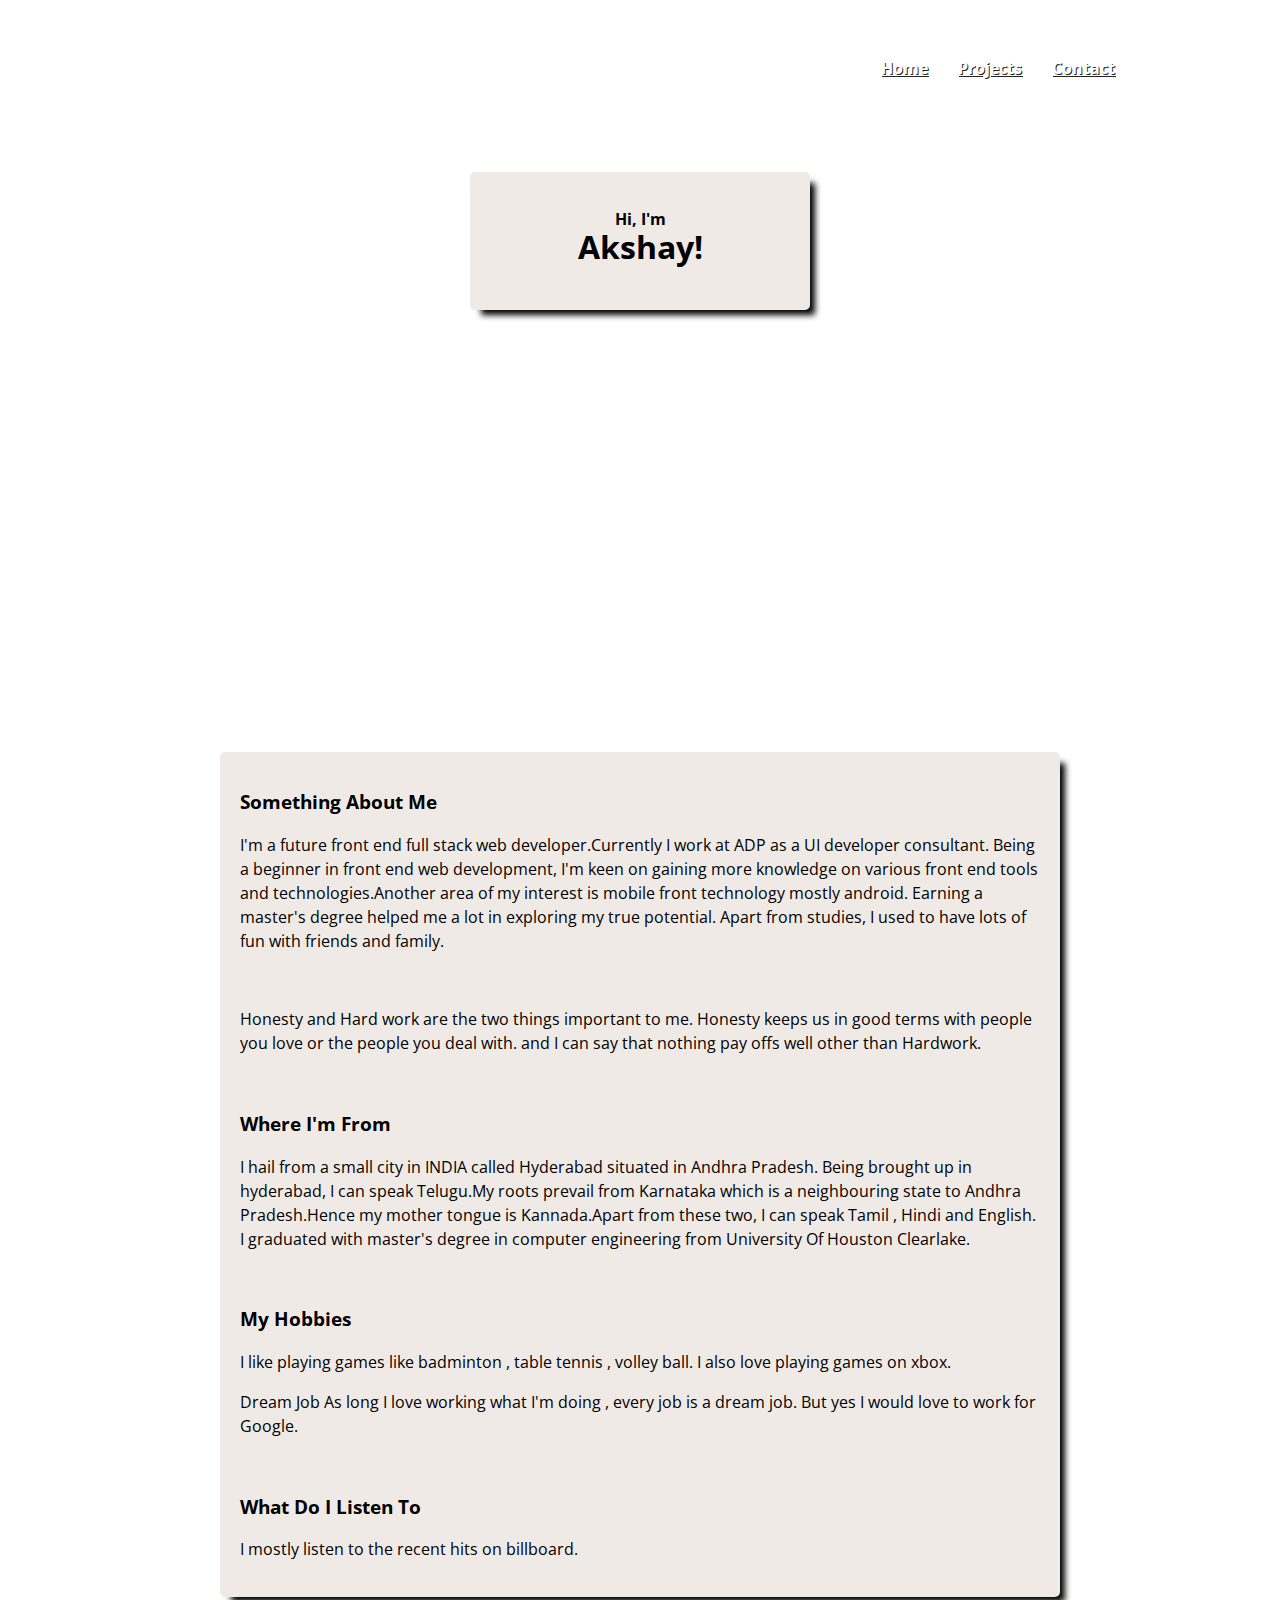
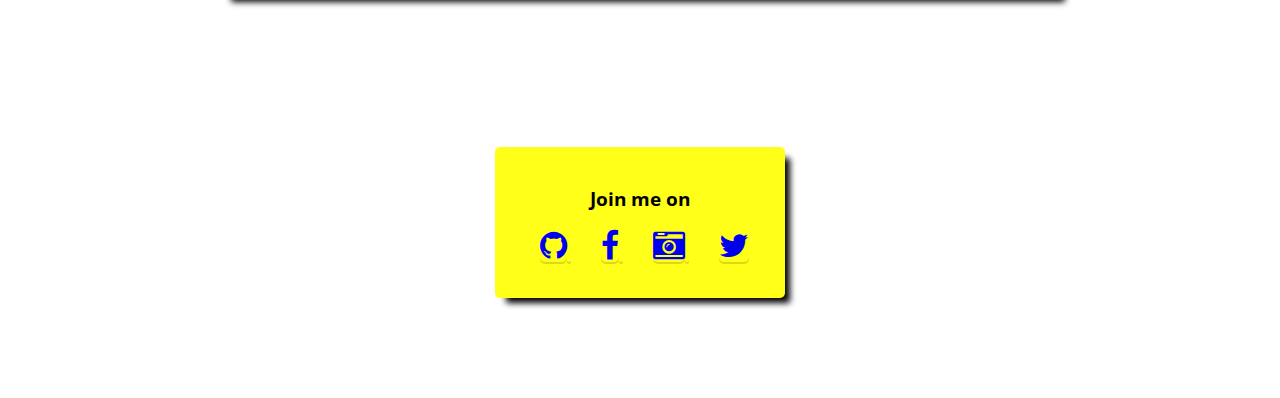
<file: About me/index.html>
<!DOCTYPE html>
<html lang="en">
<head>
	<meta charset="UTF-8">
	<title>About Me</title>
	<link rel="stylesheet" href="https://maxcdn.bootstrapcdn.com/font-awesome/4.4.0/css/font-awesome.min.css">
	<link rel="stylesheet" href="styles.css">
	<link href='https://fonts.googleapis.com/css?family=Open+Sans|Open+Sans+Condensed:300' rel='stylesheet' type='text/css'>
	</head>
<body>

  <header class="masthead">
    <div class="bg">
    
    <nav class="wrap">
      <ul>
        <li>
        <a href="#">Home</a>
         </li>
        <li>
        <a href="projects.html">Projects</a>
        </li>
        <li>
        <a href="#">Contact</a>
        </li>
      </ul>
    </nav>
      <div class= "card">
        <p class="masthead-intro">Hi, I'm 
    <h1 class="masthead-heading">Akshay!</h1></p>
</div>
</div>
  </header> 
<div id="page">
<section>
  <h3>Something About Me </h3>
   <p> I'm a future front end full stack web developer.Currently I work at ADP as a UI developer consultant. Being a beginner in front end web development, I'm keen on gaining more knowledge on various front end tools and technologies.Another area of my interest
    is mobile front technology mostly android. Earning a master's degree helped me a lot in exploring my true potential. Apart from studies, I used to have lots of fun with friends and family.</p>
  </section>
  <br>
  <section>
    <p>Honesty and Hard work are the two things important to me. Honesty keeps us in good terms with people you love or the people you deal with. and I can say that nothing pay offs well other than Hardwork.</p>
  </section>
  <br>
  <section>
    <h3>Where I'm From</h3>
    
    <p> I hail from a small city in INDIA called Hyderabad situated in Andhra Pradesh. Being brought up in hyderabad, I can speak Telugu.My roots prevail from Karnataka which is a neighbouring state to Andhra Pradesh.Hence my mother tongue is Kannada.Apart
    from these two, I can speak Tamil , Hindi and English. I graduated with master's degree in computer engineering from University Of Houston Clearlake.</p>
  </section>
  <br>
  <section>
    <h3>My Hobbies</h3>
    
    <p>I like playing games like badminton , table tennis , volley ball. I also love playing games on xbox.</p>
  </section>
  <section>
    <p>Dream Job As long I love working what I'm doing , every job is a dream job. But yes I would love to work for Google.</p>
  </section>
  <br>
  <section>
    <h3>What Do I Listen To</h3>
   <p> I mostly listen to the recent hits on billboard.</p>
  </section>
  </div>

  <footer id="footercss">
  <h3 class="foot">Join me on </h3>
  <ul class="mastbottom" style="margin-left:-50px;">
    <li id="lioveride" ><a id="icon-buttons" href="www.gituhub.com"><i class="fa fa-github fa-2x"></i></li>
    <li><a id="icon-buttons" href="www.facebook.com" type="link"><i class="fa fa-facebook fa-2x"></i></li>
    <li><a id="icon-buttons" href="www.instagram.com" type="link"><i class="fa fa-camera-retro fa-2x"></i></li>
    <li><a id="icon-buttons" href="www.twitter.com" type="link"><i class="fa fa-twitter fa-2x"></i></li>
  </ul>
</footer>

	
</body>
</html>
</file>
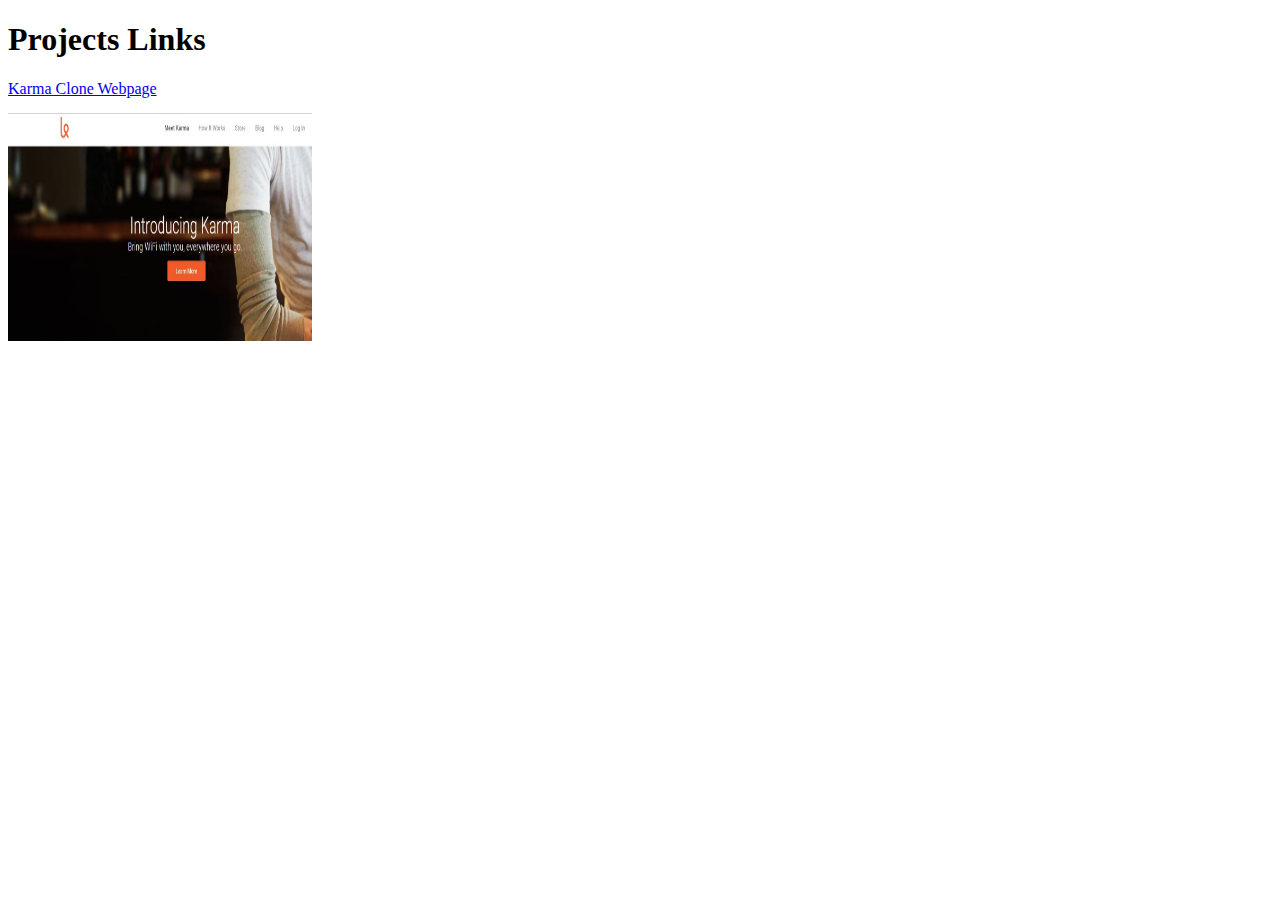
<file: About me/projects.html>
<!DOCTYPE html>
<html lang="en">
<head>
	<meta charset="UTF-8">
	<title>Projects</title>
	<style type="text/css">
	html {
		background-color: #fff;
	}
	.pic {
		margin: 15px 0px;
	}
	</style>
	</head>
<body>
<h1>Projects Links</h1>
<a href="http://localhost:8080/projects/Karma/index_karma.html">Karma Clone Webpage</a>	
<div class="pic">
	<img src="KarmaSnip.jpg" alt="Karma" style="width:304px;height:228px;">
</div>
</body>
</html>
</file>
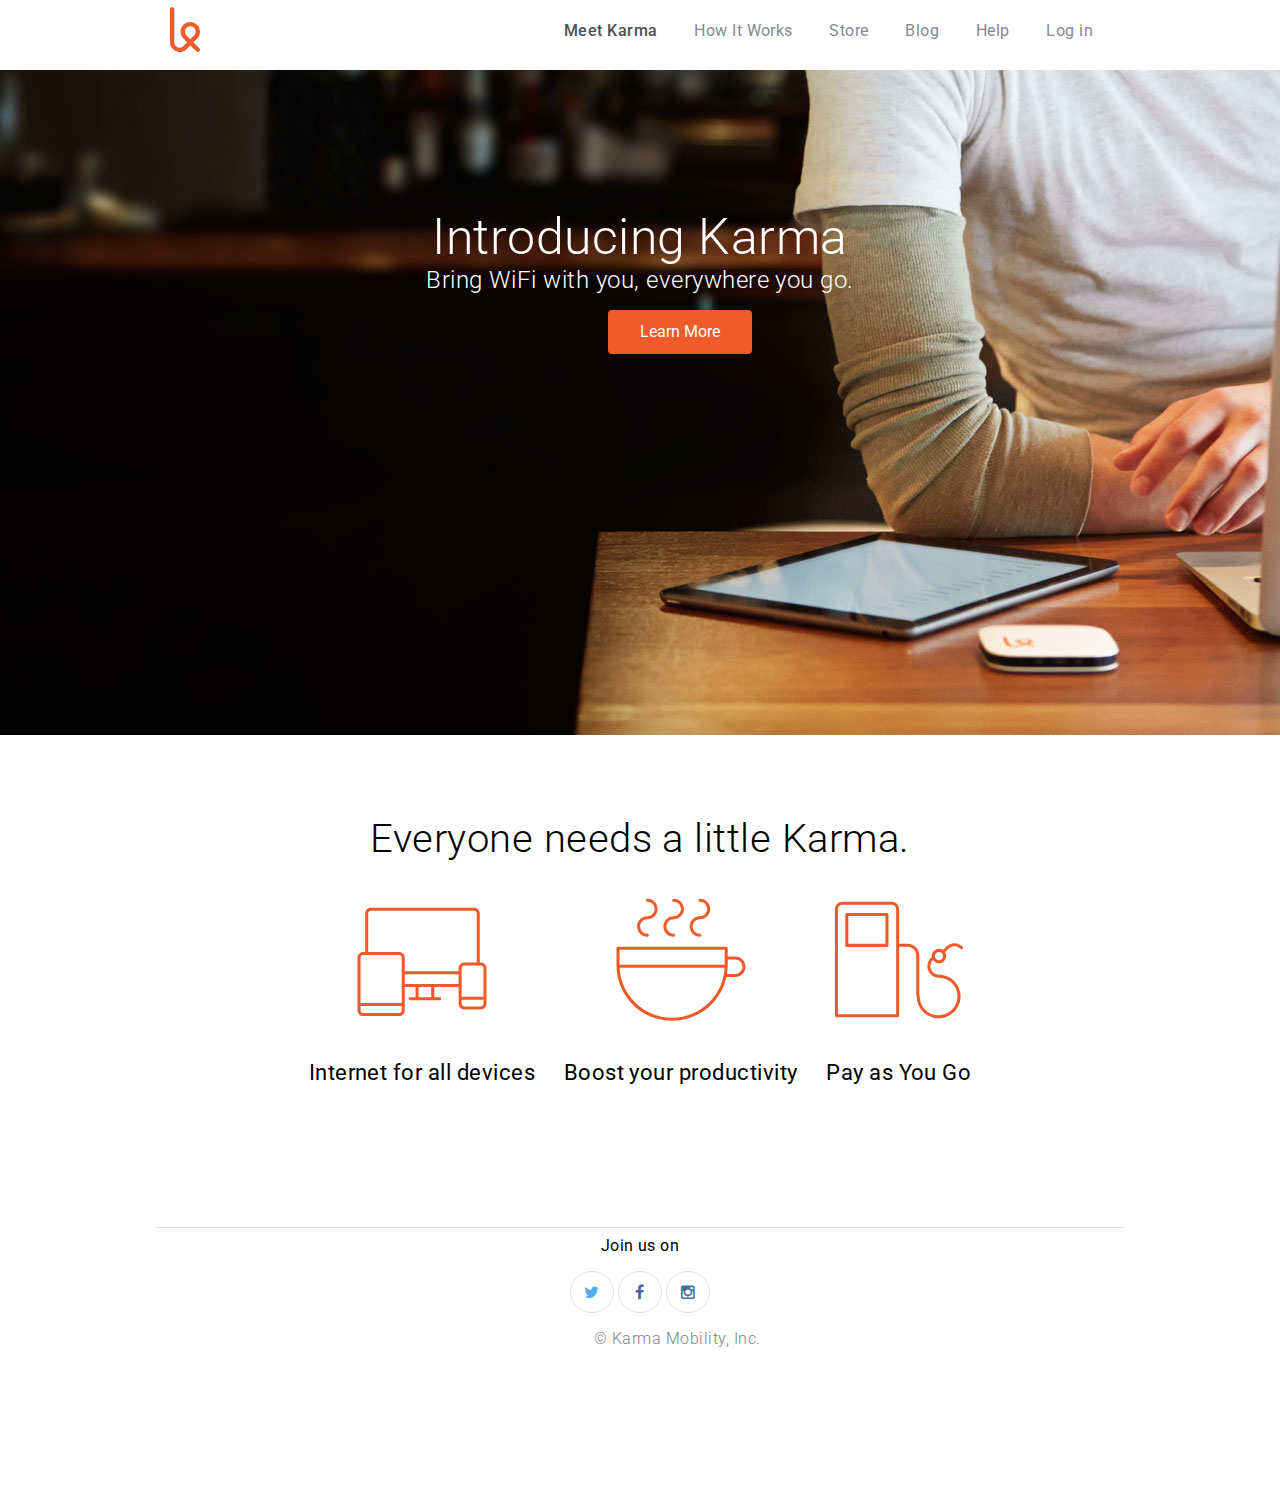
<file: Karma/index_karma.html>
<!doctype html>
<html lang="en">
<head>
    <title></title>
    <meta charset="utf-8">
    <link rel="stylesheet" href="css/normalize.css">
    <link href='http://fonts.googleapis.com/css?family=Roboto:400,500,300' rel='stylesheet' type='text/css'>
    <link rel="stylesheet" href="css/style.css">
    <link rel="stylesheet" href="font-awesome-4.4.0\css\font-awesome.min.css">
    <link rel="shortcut icon" type="image/x-icon"  href="favicon.ico">
    
</head>
  <body>
    <nav class="top-navigation">
        <div class="content">
            <ul class="links">
                <li class="active">Meet Karma</li>
                <li>How It Works</li>
                <li>Store</li>
                <li>Blog</li>
                <li>Help</li>
                <li>Log in</li>
        </ul>
            <img class="logo" src="images/karma-logo.svg" alt="LOGOK" width="30">
        </div>
    </nav>
    <section class="introduction">
        <div class="content">
            <h1>Introducing Karma</h1>
            <h3>Bring WiFi with you, everywhere you go.</h3>
        <div class="buttons">
            <button class="big-button">Learn More</button>
        </div>
    </div>
    </section>
<section class="iconsection">
<div class="content">
	<h2>Everyone needs a little Karma.</h2>
	<!-- <div class="3imgs"> -->
	<ul class="pics">
		<li class="device">
            	<img class="logo1" src="images/icon-devices.svg" alt="LOGOK1" width="130">
            <h4>Internet for all devices</h4>
		</li>
		<li class="coffee" style="padding:0";>
		 	<img class="logo2" src="images/icon-coffee.svg" alt="LOGOK2" width="130">	
		<h4>Boost your productivity</h4>
		</li>		 
		<li class="gas">
			<img class="logo3" src="images/icon-refill.svg" alt="LOGOK3" width="130">
		<h4>Pay as You Go</h4>
		</li>	
	</ul>
	</div>
</section>

<footer class="social">
    <div class="content">
<hr class="line">
        <div id="join">Join us on</div>
<ul class="icons">
    <li>
            <i class="fa fa-twitter"></i>
    </li>
    <li>
            <i class="fa fa-facebook"></i>
    </li>
    <li>
            <i class="fa fa-instagram"></i>
    </li>
</ul>
<span class="copyright"> &copy; Karma Mobility, Inc.</span>
 </div>
</footer>
  </body>
</html>
</file>
<file: About me/styles.css>
body{
  font-family:Prumo-Slab, Avenir, 'Helvetica Neue', Helvetica, Arial, sans;
  font-size:16px;
  background-image: url("http://bgfons.com/upload/wood%20_texture553.jpg");  
  margin:0px;
  font-family: 'Open Sans', sans-serif;
  
}

#page {
  width:800px;
  height:auto;
  margin:150px auto;
  padding:20px;
  background:#F0EAE7;
  border-radius: 5px;
  border:2px;
  -webkit-box-shadow: 8px 8px 6px -3px black;
  border-top:
  
}

#footercss{
   width:250px;
  height:auto;
  margin:100px auto;
  padding:20px;
  background:#FFFF19;
  border-radius: 5px;
  border:2px;
   -webkit-box-shadow: 8px 8px 6px -3px black;
}



#lioveride
{
  padding-left:35px;
}

ul li
{
  /*display:inline;*/
  padding-left:30px;
 }

h4
{
    align: center;
}

header
{

  text-align:center;
  font-weight:bold;
}

#icon-buttons
{
  display: inline;
  text-decoration:none;
  text-align: center;
  width: 40px;
  height: 40px;
  -webkit-border-radius: 5px;
  border-radius: 5px;
  text-align: center;
  -webkit-box-shadow: 0px 2px 0px 0px rgba(0,0,0,0.15);
  box-shadow: 0px 2px 0px 0px rgba(0,0,0,0.15);
}

.masthead {
  padding: 2em 0 12em 0;
  background-image: url('https://farm3.staticflickr.com/2918/14197785047_216e56d086_b.jpg') ;
  background-repeat:no-repeat center center fixed;
  -webkit-background-size: contain;
   -moz-background-size: contain;
   -o-background-size: contain;
      background-size: cover;
}
.masthead-heading
{
  margin-top: -0.2em;
  text-align:center;
}

.masthead-intro{
  text-align:center;
  margin-bottom: 0.1em;
}

section {
   line-height: 150%;
}

.bg{
padding: 20px 0px 100px ;
}

.card{
  width:300px;
  height:auto;
  margin:120px auto 0 auto;
  padding:20px;
  background:#F0EAE7;
  border-radius: 5px;
  border:2px;
   -webkit-box-shadow: 8px 8px 6px -3px black;
    }

nav {

  margin-bottom: 20px;

}

nav ul {

list-style-type: none;
margin: 0;
padding: 0;
float: right;

}

nav ul li {
display: inline-block;
padding: 5px;
margin: 0 0 0 20px;
float:left;


}

nav ul li a {

  color:#FFF;
  text-shadow: 1px 1px #242424;

}

.wrap { width: 90%; max-width: 960px;
margin: 0 auto; }



h3{
  text-align:left;
}
h3.foot {
  text-align:center;
}



@media only screen and (min-width: 550px) and (max-width: 1000px) { 



}



@media only screen and (max-width: 500px) {
    .masthead-heading {
        font-size: 3em;
    }
}


footer ul li 
{

  display: inline-block;
}

footer ul 
{
  list-style-type: none;
}
</file>
<file: Karma/css/style.css>
html {
  box-sizing: content-box;  
  font-family: roboto; /* border-box content-box*/
}
 
*, *:before, *:after {

         box-sizing: inherit;
}


body {
    background-color: #fff;
    
    letter-spacing: 0.03em;
    
}
div {

    /*border: 1px solid Chocolate;*/
}

/* Navigation Section */
.top-navigation {
    background-color: #fff;
    position: fixed;
    width: 100%;
    z-index: 9999;
}
.top-navigation > .content {
    width: 970px;
    height: 70px;
    margin: 0 auto;

}

.top-navigation > .content  > .logo {

padding: 7px 15px;

}

.top-navigation .links
{
float: right;
padding-top: 5px;
font-size: 16px;
color: #838994;
-webkit-font-smoothing: antialiased;

}

.top-navigation .links li
{
    margin-right: 2rem;
    display: inline-block;
}

.top-navigation .links > .active {
    color: #4c5058;
    font-weight: 500;
}

.top-navigation .links li:hover{

    cursor: pointer;    
    color: #333333;
}

ul {

    list-style: none;
}

.content {
    margin-top: 13rem;
}

.content h1{
margin: 0 auto;
font-size: 3.125rem;
}

.content h3{
font-size: 1.5rem;
margin: 0 auto;

}

.content h1,h3{
    color: white;
    text-align: center;
    font-weight:300;
}



.content h2{
    color: black;
    text-align: center;
    font-weight:300;
    font-size: 2.5em;

}


.big-button {
    text-shadow: none;
    border-style: none;
    border-radius: 4px;
    padding:0.7rem 0.5rem;
    line-height: 1.33;
    background-color: #f15a29;
    color:white;
    width: 8rem;
    margin:0 auto;
    font-size:1rem;
}

.buttons {
    margin:1rem 38rem;
    /*margin-top:1.2rem;*/
}

.introduction{

    overflow: auto;
    background: url(../images/BackG.jpg) ; 
    -webkit-background-size: cover;
    -moz-background-size: cover;
    -o-background-size: cover;
    background-size: cover;
    background-repeat: no-repeat;
    background-position: center bottom;
    height: 45.938rem;
}

button:hover {
background-color: green;
cursor: pointer;
}

.iconsection{
    background-color: #fff;
}

.iconsection > .content {

    margin-top: 5rem;

}


.iconsection > .content > ul > li {

    display: inline-block;
    padding: 0  1.5em;
}


.iconsection > .content > ul {

    text-align: center;
    padding-left: 0;
}

.content > ul > li > h4 {

    font-size: 1.4em;
    font-weight: 400;
}


.iconsection > .content > ul > li  .device {
    /*padding:0 1em;*/
}

.social > .content > ul, #join {
    text-align: center;
    padding-left: 0;
}

.social > .content > ul > li {
display: inline-block;

}

i {
    border: 1px solid #E1E1DA;
    padding: 12px 11px; 
    width: 20px;
    border-radius: 35px;
}

hr {
    /*border-color: red;*/
    width: 970px;
    border: 0;
	border-top:1px solid #E1E1DA; 
}

.social > .content {

	margin-top: 7em;
	padding-bottom: 10em;
}

.fa.fa-twitter {
color: #55ACEE;
}


.fa.fa-facebook
{
color:#4C66A4;
}

.fa.fa-instagram
{
	color:#3F729B;
}

span {
	color:grey;
	text-align: center;
	font-weight: 300;
	left: 594px;
	position: relative;
	vertical-align: baseline;
}
</file>
